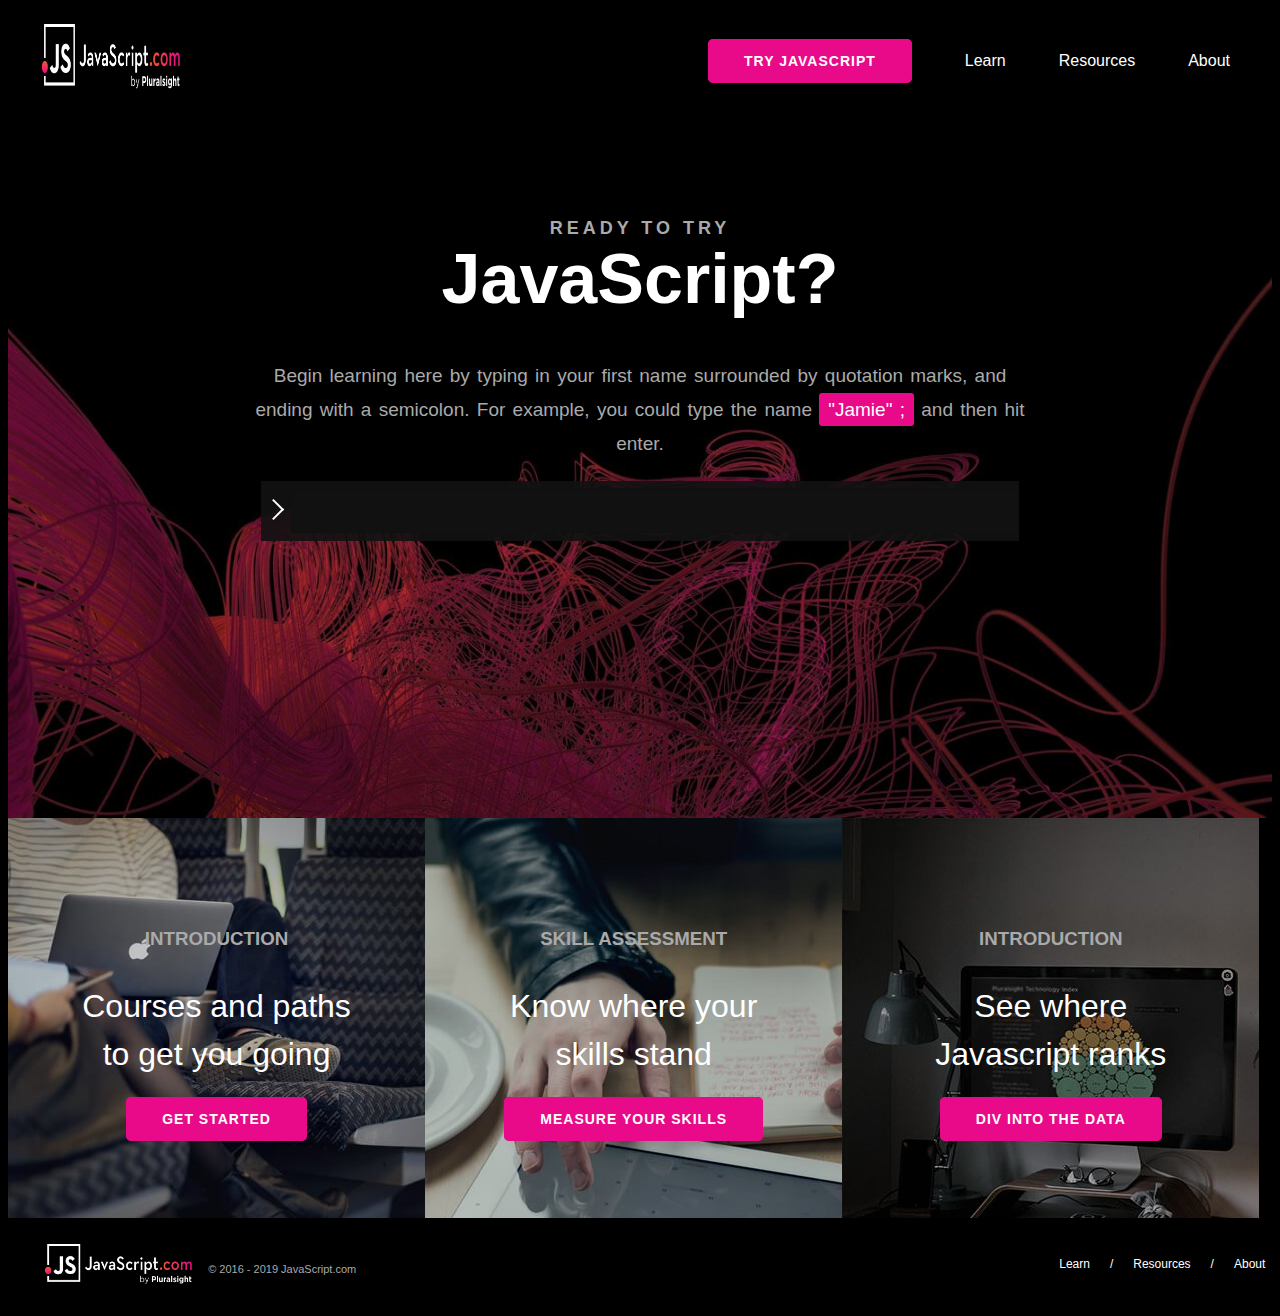
<file: index.html>
<!DOCTYPE html>
<html>
<head>
	<meta charset="utf-8">
	<meta name="description" content="Javascript">
	<meta name="viewport" content="width=device-width, initial-scale=1">
	<meta name="keywords" content="coding, tutorials, Javascript, js, html, css">
	<meta name="author" content="Ossama Allaoui">
	<link rel="stylesheet" type="text/css" href="css/style.css">
	<meta property="og:image" content="https://www.pluralsight.com/etc/clientlibs/pluralsight/main/images/resource-center/resource-center-default.jpg" />
	<meta name="twitter:image" content="https://www.pluralsight.com/etc/clientlibs/pluralsight/main/images/resource-center/resource-center-default.jpg" />
	<meta name="robots" content="index, follow">
	<meta name="content-type" content="Page" />
	<meta name="categories" content="page" />
	<meta name="cludo:category" content="page" />
	<link rel="shortcut icon"  href="img/icon.png" color="#e71585">
	<title>Javascript</title>
	

</head>
<body>
		<!-- navbar -->
			<header class="header">
					<nav class="navbar">
						<div class="himg">
								<a href="index.html">
									<img src="img/header2.png" class="navimg" alt="Javascript logo">
								</a>
						</div>
							<ul>
								<li><a href="#" class="active-button">TRY JAVASCRIPT</a></li>
								<li><a href="variables.html#">Learn</a></li>
								<li><a href="resources.html">Resources</a></li>
								<li><a href="about.html">About</a></li>
							</ul>
					</nav>
			</header>

		<!-- End navbar -->
		<!-- slider -->
		<div class="bd">
			<div class="body">
					<h2>READY TO TRY<br>
					<span class="s1">JavaScript?</span></h2>
					<p>Begin learning here by typing in your first name surrounded by quotation marks, and <br> ending with a semicolon. For example, you could type the name <span class="s2"> "Jamie" ;</span> and then hit <br> enter.</p>
					<div class="input">
					<input type="text" name="text">
					<span class="arrow"></span>
					</div>
			</div>
		</div>

		<!-- slider -->

		<!-- img -->

			<div class="imgs">
				<div class="img1">
					<h3>INTRODUCTION</h3>
					<p>Courses and paths<br> to get you going</p>
					<a href="https://www.pluralsight.com/product/paths" class="active-button">GET STARTED</a>
				</div>
				<div class="img2">
					<h3>SKILL  ASSESSMENT</h3>
					<p>Know where your <br>skills stand</p>
					<a href="https://www.pluralsight.com/product/skill-iq" class="active-button">MEASURE YOUR SKILLS</a>
				</div>
				<div class="img3">
					<h3>INTRODUCTION</h3>
					<p>See where <br>Javascript ranks</p>
					<a href="https://www.pluralsight.com/tech-index" class="active-button">DIV INTO THE DATA</a>
				</div>
			</div>
		<!-- img -->

		<!-- start footer -->
			<footer class="footer">
				<div class="f1">
					<img src="img/header2.png" class="fimg">
					<p>&copy 2016 - 2019 JavaScript.com</p>
				</div>
				<ul>
					<li><a href="#">Learn</a></li>
					<li>/</li>
					<li><a href="#">Resources</a></li>
					<li>/</li>
					<li><a href="#">About</a></li>		
					
				</ul>
			</footer>

		<!-- end footer -->
</body>
</html>
</file>
<file: css/style.css>
*{
	box-sizing: border-box;
}

body{	 
	 background-color: #000;
 	 height: 100%;
	 font-family: gotham ssm a,gotham ssm b,helvetica neue,Helvetica,Roboto,Arial,sans-serif;
	 }



/* start header */
	
.header{
	width: 100%;
	height: 110px;
	background-color: #000;
	overflow: hidden;
}

 .himg{
	position: absolute;
	top: 24px;
	left: 40px;
	height: 65px;

}
.himg img{
	height: 65px;
	width: 50%;

}
.header .navbar ul {
	position: absolute;
	float: left;
	top: 36px;
	right: 50px;
	list-style: none;

} 

.header .navbar ul li{
	color: #fff;
	text-decoration: none;
	display: inline-block;
	float: left;
	margin-right: 0;
	margin-left: 53px;
}
.header .navbar ul li a{
	text-decoration: none;
	color: #fff;
}

.header .navbar ul li a:hover{
	text-decoration: underline;
}
.active-button{
	border: 1px solid #e80a89;
	padding: 13px 35px;
	background: #e80a89;
	font-size: 14px;
	border-radius: 5px;
	font-weight: bold;
	letter-spacing: 1px;
}
.active-button:hover
{
	background: linear-gradient(145deg,#f05a28 0,#e80a89 100%);

}

/* end header */

/* start body */
.bd{
	background: url(../img/header.jpg);
	background-repeat: no-repeat;
	background-size: cover;
	width: 100%;
	height: 600px;
}
.body{
	
	width: 100%;
	margin: auto;
	text-align: center;
	font-size: 20px;
	margin-top: 100px;
}

.body h2{
	color: #aaaaaa;
	font-size: 18px;
	letter-spacing: 4px;
	margin: 0;
}

.body .s2{
	background-color: #e80a89;
	color: #fff;
}

.body .s1{
	letter-spacing: 0;
	color: #fff;
	font-size: 70px;
}
.body p{
	word-spacing: 2px;
	top: 30px;
	color: #aaaaaa;
	font-weight: 300;
	font-size: 19px;
	line-height: 1.8;
	margin-top: 40px;

}

.input{
	position: relative;
	background: rgba(18,18,18,.9);
	height: 60px;
	padding: 10px 10px 15px 40;
	border: 0;
	color: #fff;
	font-size: 22px;
	font-weight: 500;
	transition: background .4s linear;
	font-family: monospace;
	width: 60%;
	margin: auto;

}

input[type=text]{

	width: 96%;
	float: right;
	display: block;
	background: rgba(18,18,18,.9);
	border-radius: 0;
	border:0;
	box-sizing: border-box;
	box-shadow: inset 0 1px 2px rgba(0,0,0,.1);
	height: 45px;
	margin: 7px 0 16px;
	color: #fff;
	font-size: 20px;
	text-shadow: none;
}
.arrow {
	display: inline-block;
	width: 15px;
	height: 15px;
	border-top: 2px solid #fff;
	border-right: 2px solid #fff;
	transform: rotate(45deg);
	top: 50%;
	left: 5px;
	margin-top: -9px;
	position: absolute;
}
.s2{
	border:0;
	color: #000;
	background-color: #fff;
	padding: 6px 9px;
	border-radius: 3px;
}

.imgs{
	 background: rgba(0, 0, 0, 0.5);
	 width: 100%;
	 height: 400px;
	 display: flex;
	 text-align: center;
}

.imgs h3{
	color: #aaaaaa;
	margin-top: 110px;

}

.imgs p{
	color: #fff;
	font-weight: 300;
	font-size: 32px;
	line-height: 48px;
	font-family: inherit;
}

.imgs a{
	text-decoration: none;
	color: #fff;
} 
.imgs .img1{
	width: 33%;
	 background: url(../img/1.jpg);


}
.imgs .img2{

	width: 33%;
	 background: url(../img/2.jpg);
}
.imgs .img3{
	width: 33%;
	 background: url(../img/3.jpg);
}
/* end body */
/* start footer */

.footer{
	width: 100%;
	height: 90px;
	background-color: #000;
}


.himg img{
	height: 65px;
	width: 50%;

}
.f1{
	margin-top: 26px;
	margin-left: 35px;
	height: 30px;
	width: 59%;
	float: left;
	display: flex;
	
}
.f1 img{
	height: 40px;
	width: 20%;
}

.f1 p{
	margin-top: 19px;
	color: #aaaaaa;
	margin-left: 16px;
	font-size: 11px;
}
.footer ul{
	margin-top: 39px;
	margin-right: 20px;
	width: 20%;
	float: right;
	display: flex;
	list-style: none;
}

.footer ul li{
	color: #fff;
	text-decoration: none;
	display: inline-block;
	float: left;
	margin-right: 0;
	margin-left: 20px;
	font-size: 12px;
}
.footer ul li a{
	text-decoration: none;
	color: #fff;
}

.footer ul li a:hover{
	text-decoration: underline;
}

/* end footer */
/* start header */
</file>
